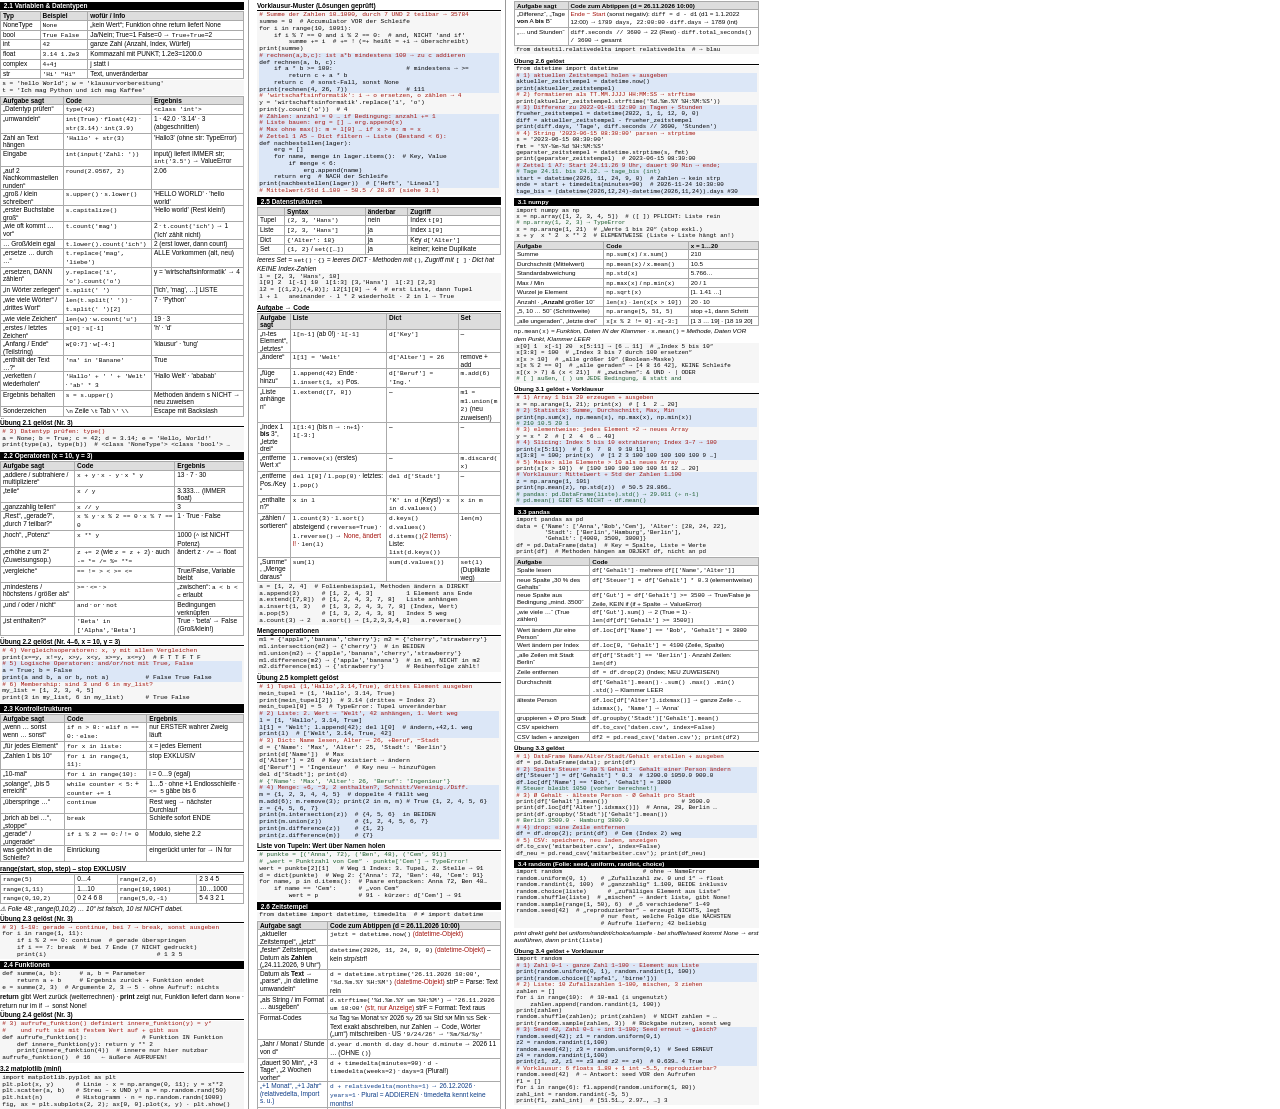
<file: python_learning/cheatsheet/cheatsheet_klausur.html>
<!doctype html>
<html lang="de"><head><meta charset="utf-8"><title>Cheat Sheet Grundlagen der Programmierung</title>
<style>
@page { size: A4; margin: 1.5mm 4mm; }  /* oben/unten ~1 Zeile, seitlich 4 mm */
* { box-sizing: border-box; margin: 0; padding: 0; }
:root { --fs: 6.6pt; }
body { font: var(--fs)/1.15 "Helvetica Neue", Arial, sans-serif; color: #000; background: #fff; }
/* Layout: Script verteilt die Blöcke aus #src auf 3 Spalten (je max. 287 mm hoch) und
   verkleinert --fs schrittweise, bis alles auf 1 A4-Seite passt. */
#src { width: 65.8mm; }
.cols { display: flex; gap: 2.2mm; height: 293.5mm; overflow: hidden; }
.col { font: var(--fs)/1.15 "Helvetica Neue", Arial, sans-serif; width: 65.8mm; height: 293.5mm; overflow: hidden; border-right: 0.3pt solid #999; padding-right: 1mm; }
.col:last-child { border-right: 0; }
h1 { font-size: var(--fs); background: #000; color: #fff; padding: 0.1mm 1mm; margin: 0.5mm 0 0.3mm; break-after: avoid; }
h2 { font-size: var(--fs); border-bottom: 0.4pt solid #000; margin: 0.6mm 0 0.2mm; break-after: avoid; }
pre, code { font: calc(var(--fs) - 0.3pt)/1.1 Menlo, Consolas, monospace; }
pre { white-space: pre-wrap; background: #f6f6f6; padding: 0.2mm 0.6mm; margin: 0.2mm 0; break-inside: avoid; }
p, li { margin: 0.1mm 0; }
ul { padding-left: 2.4mm; }
table { border-collapse: collapse; width: 100%; margin: 0.2mm 0; break-inside: avoid; }
td, th { border: 0.3pt solid #aaa; padding: 0 0.5mm; vertical-align: top; text-align: left; overflow-wrap: anywhere; }
th { background: #ddd; }
.w { font-weight: bold; }
.warn { border: 0.5pt solid #000; padding: 0.3mm 0.6mm; margin: 0.3mm 0; break-inside: avoid; }
.c { color: #000; font-style: italic; }
/* Farben (nur Einfärbung, Text und Breite bleiben gleich): */
.k-task { color: #a3120c; }   /* rot: Aufgabe/Thema – ganze Zeile */
.k-note { color: #17592a; }   /* grün: Notizzeile (# …) – ganze Zeile */
.k-rd td { color: #0a3a85; }  /* blau: relativedelta-Zeilen in 2.6 */
.k-alt  { display: block; background: #dce7f7; }  /* jede 2. Aufgabe im Kasten hellblau */
</style></head><body><div class="cols" id="cols"></div><div id="pin"><h2>3.2 matplotlib (mini)</h2><pre>import matplotlib.pyplot as plt
plt.plot(x, y)      # Linie · x = np.arange(0, 11); y = x**2
plt.scatter(a, b)   # Streu – x UND y! a = np.random.rand(50)
plt.hist(n)         # Histogramm · n = np.random.randn(1000)
fig, ax = plt.subplots(2, 2); ax[0, 0].plot(x, y) · plt.show()</pre></div>
<div id="src">
<h1>2.1 Variablen &amp; Datentypen</h1>
<table><tr><th>Typ</th><th>Beispiel</th><th>wofür / Info</th></tr>
<tr><td>NoneType</td><td><code>None</code></td><td>„kein Wert“; Funktion ohne return liefert None</td></tr>
<tr><td>bool</td><td><code>True False</code></td><td>Ja/Nein; True=1 False=0 → <code>True+True</code>=2</td></tr>
<tr><td>int</td><td><code>42</code></td><td>ganze Zahl (Anzahl, Index, Würfel)</td></tr>
<tr><td>float</td><td><code>3.14 1.2e3</code></td><td>Kommazahl mit PUNKT; 1.2e3=1200.0</td></tr>
<tr><td>complex</td><td><code>4+4j</code></td><td>j statt i</td></tr>
<tr><td>str</td><td><code>'Hi' "Hi"</code></td><td>Text, unveränderbar</td></tr></table>
<pre>s = 'hello World'; w = 'klausurvorbereitung'
t = 'Ich mag Python und ich mag Kaffee'</pre>
<table><tr><th>Aufgabe sagt</th><th>Code</th><th>Ergebnis</th></tr>
<tr><td>„Datentyp prüfen“</td><td><code>type(42)</code></td><td><code>&lt;class 'int'&gt;</code></td></tr>
<tr><td>„umwandeln“</td><td><code>int(True)</code> · <code>float(42)</code> · <code>str(3.14)</code> · <code>int(3.9)</code></td><td>1 · 42.0 · '3.14' · 3 (abgeschnitten)</td></tr>
<tr><td>Zahl an Text hängen</td><td><code>'Hallo' + str(3)</code></td><td>'Hallo3' (ohne str: TypeError)</td></tr>
<tr><td>Eingabe</td><td><code>int(input('Zahl: '))</code></td><td>input() liefert IMMER str; <code>int('3.5')</code> → ValueError</td></tr>
<tr><td>„auf 2 Nachkommastellen runden“</td><td><code>round(2.0567, 2)</code></td><td>2.06</td></tr>
<tr><td>„groß / klein schreiben“</td><td><code>s.upper()</code> · <code>s.lower()</code></td><td>'HELLO WORLD' · 'hello world'</td></tr>
<tr><td>„erster Buchstabe groß“</td><td><code>s.capitalize()</code></td><td>'Hello world' (Rest klein!)</td></tr>
<tr><td>„wie oft kommt … vor“</td><td><code>t.count('mag')</code></td><td>2 · <code>t.count('ich')</code> → 1 ('Ich' zählt nicht)</td></tr>
<tr><td>… Groß/klein egal</td><td><code>t.lower().count('ich')</code></td><td>2 (erst lower, dann count)</td></tr>
<tr><td>„ersetze … durch …“</td><td><code>t.replace('mag', 'liebe')</code></td><td>ALLE Vorkommen (alt, neu)</td></tr>
<tr><td>„ersetzen, DANN zählen“</td><td><code>y.replace('i', 'o').count('o')</code></td><td>y = 'wirtschaftsinformatik' → 4</td></tr>
<tr><td>„in Wörter zerlegen“</td><td><code>t.split(' ')</code></td><td>['Ich', 'mag', …] LISTE</td></tr>
<tr><td>„wie viele Wörter“ / „drittes Wort“</td><td><code>len(t.split(' '))</code> · <code>t.split(' ')[2]</code></td><td>7 · 'Python'</td></tr>
<tr><td>„wie viele Zeichen“</td><td><code>len(w)</code> · <code>w.count('u')</code></td><td>19 · 3</td></tr>
<tr><td>„erstes / letztes Zeichen“</td><td><code>s[0]</code> · <code>s[-1]</code></td><td>'h' · 'd'</td></tr>
<tr><td>„Anfang / Ende“ (Teilstring)</td><td><code>w[0:7]</code> · <code>w[-4:]</code></td><td>'klausur' · 'tung'</td></tr>
<tr><td>„enthält der Text …?“</td><td><code>'na' in 'Banane'</code></td><td>True</td></tr>
<tr><td>„verketten / wiederholen“</td><td><code>'Hallo' + ' ' + 'Welt'</code> · <code>'ab' * 3</code></td><td>'Hallo Welt' · 'ababab'</td></tr>
<tr><td>Ergebnis behalten</td><td><code>s = s.upper()</code></td><td>Methoden ändern s NICHT → neu zuweisen</td></tr>
<tr><td>Sonderzeichen</td><td><code>\n</code> Zeile <code>\t</code> Tab <code>\'</code> <code>\\</code></td><td>Escape mit Backslash</td></tr></table>
<h2>Übung 2.1 gelöst (Nr. 3)</h2>
<pre># 3) Datentyp prüfen: type()
a = None; b = True; c = 42; d = 3.14; e = 'Hello, World!'
print(type(a), type(b))  # &lt;class 'NoneType'&gt; &lt;class 'bool'&gt; …</pre>

<h1>2.2 Operatoren (x = 10, y = 3)</h1>
<table><tr><th>Aufgabe sagt</th><th>Code</th><th>Ergebnis</th></tr>
<tr><td>„addiere / subtrahiere / multipliziere“</td><td><code>x + y</code> · <code>x - y</code> · <code>x * y</code></td><td>13 · 7 · 30</td></tr>
<tr><td>„teile“</td><td><code>x / y</code></td><td>3.333… (IMMER float)</td></tr>
<tr><td>„ganzzahlig teilen“</td><td><code>x // y</code></td><td>3</td></tr>
<tr><td>„Rest“, „gerade?“, „durch 7 teilbar?“</td><td><code>x % y</code> · <code>x % 2 == 0</code> · <code>x % 7 == 0</code></td><td>1 · True · False</td></tr>
<tr><td>„hoch“, „Potenz“</td><td><code>x ** y</code></td><td>1000 (<code>^</code> ist NICHT Potenz)</td></tr>
<tr><td>„erhöhe z um 2“ (Zuweisungsop.)</td><td><code>z += 2</code> (wie <code>z = z + 2</code>) · auch <code>-= *= /= %= **=</code></td><td>ändert z · <code>/=</code> → float</td></tr>
<tr><td>„vergleiche“</td><td><code>== != &gt; &lt; &gt;= &lt;=</code></td><td>True/False, Variable bleibt</td></tr>
<tr><td>„mindestens / höchstens / größer als“</td><td><code>&gt;=</code> · <code>&lt;=</code> · <code>&gt;</code></td><td>„zwischen“: <code>a &lt; b &lt; c</code> erlaubt</td></tr>
<tr><td>„und / oder / nicht“</td><td><code>and</code> · <code>or</code> · <code>not</code></td><td>Bedingungen verknüpfen</td></tr>
<tr><td>„ist enthalten?“</td><td><code>'Beta' in ['Alpha','Beta']</code></td><td>True · 'beta' → False (Groß/klein!)</td></tr></table>
<h2>Übung 2.2 gelöst (Nr. 4–6, x = 10, y = 3)</h2>
<pre># 4) Vergleichsoperatoren: x, y mit allen Vergleichen
print(x==y, x!=y, x&gt;y, x&lt;y, x&gt;=y, x&lt;=y)  # F T T F T F
# 5) Logische Operatoren: and/or/not mit True, False
a = True; b = False
print(a and b, a or b, not a)          # False True False
# 6) Membership: sind 3 und 6 in my_list?
my_list = [1, 2, 3, 4, 5]
print(3 in my_list, 6 in my_list)      # True False</pre>

<h1>2.3 Kontrollstrukturen</h1>
<table><tr><th>Aufgabe sagt</th><th>Code</th><th>Ergebnis</th></tr>
<tr><td>„wenn … sonst wenn … sonst“</td><td><code>if n &gt; 0:</code> · <code>elif n == 0:</code> · <code>else:</code></td><td>nur ERSTER wahrer Zweig läuft</td></tr>
<tr><td>„für jedes Element“</td><td><code>for x in liste:</code></td><td>x = jedes Element</td></tr>
<tr><td>„Zahlen 1 bis 10“</td><td><code>for i in range(1, 11):</code></td><td>stop EXKLUSIV</td></tr>
<tr><td>„10-mal“</td><td><code>for i in range(10):</code></td><td>i = 0…9 (egal)</td></tr>
<tr><td>„solange“, „bis 5 erreicht“</td><td><code>while counter &lt; 5:</code> + <code>counter += 1</code></td><td>1…5 · ohne +1 Endlosschleife · <code>&lt;= 5</code> gäbe bis 6</td></tr>
<tr><td>„überspringe …“</td><td><code>continue</code></td><td>Rest weg → nächster Durchlauf</td></tr>
<tr><td>„brich ab bei …“, „stoppe“</td><td><code>break</code></td><td>Schleife sofort ENDE</td></tr>
<tr><td>„gerade“ / „ungerade“</td><td><code>if i % 2 == 0:</code> / <code>!= 0</code></td><td>Modulo, siehe 2.2</td></tr>
<tr><td>was gehört in die Schleife?</td><td>Einrückung</td><td>eingerückt unter for → IN for</td></tr></table>
<h2>range(start, stop, step) – stop EXKLUSIV</h2>
<table><tr><td><code>range(5)</code></td><td>0…4</td><td><code>range(2,6)</code></td><td>2 3 4 5</td></tr>
<tr><td><code>range(1,11)</code></td><td>1…10</td><td><code>range(10,1001)</code></td><td>10…1000</td></tr>
<tr><td><code>range(0,10,2)</code></td><td>0 2 4 6 8</td><td><code>range(5,0,-1)</code></td><td>5 4 3 2 1</td></tr></table>
<p class="c">⚠ Folie 48: „range(0,10,2) … 10“ ist falsch, 10 ist NICHT dabei.</p>
<h2>Übung 2.3 gelöst (Nr. 3)</h2>
<pre># 3) 1–10: gerade → continue, bei 7 → break, sonst ausgeben
for i in range(1, 11):
    if i % 2 == 0: continue  # gerade überspringen
    if i == 7: break  # bei 7 Ende (7 NICHT gedruckt)
    print(i)                              # 1 3 5</pre>

<h1>2.4 Funktionen</h1>
<pre>def summe(a, b):     # a, b = Parameter
    return a + b     # Ergebnis zurück + Funktion endet
e = summe(2, 3)  # Argumente 2, 3 → 5 · ohne Aufruf: nichts</pre>
<p><b>return</b> gibt Wert zurück (weiterrechnen) · <b>print</b> zeigt nur, Funktion liefert dann <code>None</code> · return nur im if → sonst None!</p>
<h2>Übung 2.4 gelöst (Nr. 3)</h2>
<pre># 3) aufrufe_funktion() definiert innere_funktion(y) = y²
#    und ruft sie mit festem Wert auf + gibt aus
def aufrufe_funktion():               # Funktion IN Funktion
    def innere_funktion(y): return y ** 2
    print(innere_funktion(4))  # innere nur hier nutzbar
aufrufe_funktion()  # 16   ← äußere AUFRUFEN!</pre>
<h2>Vorklausur-Muster (Lösungen geprüft)</h2>
<pre># Summe der Zahlen 10…1000, durch 7 UND 2 teilbar → 35784
summe = 0  # Accumulator VOR der Schleife
for i in range(10, 1001):
    if i % 7 == 0 and i % 2 == 0:  # and, NICHT 'and if'
        summe += i  # += ! (=+ heißt = +i → überschreibt)
print(summe)
# rechnen(a,b,c): ist a*b mindestens 100 → zu c addieren
def rechnen(a, b, c):
    if a * b &gt;= 100:                    # mindestens → &gt;=
        return c + a * b
    return c  # sonst-Fall, sonst None
print(rechnen(4, 26, 7))                # 111
# 'wirtschaftsinformatik': i → o ersetzen, o zählen → 4
y = 'wirtschaftsinformatik'.replace('i', 'o')
print(y.count('o'))  # 4
# Zählen: anzahl = 0 … if Bedingung: anzahl += 1
# Liste bauen: erg = [] … erg.append(x)
# Max ohne max(): m = l[0] … if x &gt; m: m = x
# Zettel 1 A5 – Dict filtern → Liste (Bestand &lt; 6):
def nachbestellen(lager):
    erg = []
    for name, menge in lager.items():  # Key, Value
        if menge &lt; 6:
            erg.append(name)
    return erg  # NACH der Schleife
print(nachbestellen(lager))  # ['Heft', 'Lineal']
# Mittelwert/Std 1…100 → 50.5 / 28.87 (siehe 3.1)</pre>

<h1>2.5 Datenstrukturen</h1>
<table><tr><th></th><th>Syntax</th><th>änderbar</th><th>Zugriff</th></tr>
<tr><td>Tupel</td><td><code>(2, 3, 'Hans')</code></td><td>nein</td><td>Index <code>t[0]</code></td></tr>
<tr><td>Liste</td><td><code>[2, 3, 'Hans']</code></td><td>ja</td><td>Index <code>l[0]</code></td></tr>
<tr><td>Dict</td><td><code>{'Alter': 18}</code></td><td>ja</td><td>Key <code>d['Alter']</code></td></tr>
<tr><td>Set</td><td><code>{1, 2}</code> / <code>set([…])</code></td><td>ja</td><td>keiner; keine Duplikate</td></tr></table>
<p class="c">leeres Set = <code>set()</code> · <code>{}</code> = leeres DICT · Methoden mit <code>()</code>, Zugriff mit <code>[ ]</code> · Dict hat KEINE Index-Zahlen</p>
<pre>l = [2, 3, 'Hans', 10]
l[0] 2  l[-1] 10  l[1:3] [3,'Hans']  l[:2] [2,3]
l2 = [(1,2),(4,8)]; l2[1][0] → 4  # erst Liste, dann Tupel
l + l   aneinander · l * 2 wiederholt · 2 in l → True</pre>
<h2>Aufgabe → Code</h2>
<table><tr><th>Aufgabe sagt</th><th>Liste</th><th>Dict</th><th>Set</th></tr>
<tr><td>„n-tes Element“, „letztes“</td><td><code>l[n-1]</code> (ab 0!) · <code>l[-1]</code></td><td><code>d['Key']</code></td><td>–</td></tr>
<tr><td>„ändere“</td><td><code>l[1] = 'Welt'</code></td><td><code>d['Alter'] = 26</code></td><td>remove + add</td></tr>
<tr><td>„füge hinzu“</td><td><code>l.append(42)</code> Ende · <code>l.insert(1, x)</code> Pos.</td><td><code>d['Beruf'] = 'Ing.'</code></td><td><code>m.add(6)</code></td></tr>
<tr><td>„Liste anhängen“</td><td><code>l.extend([7, 8])</code></td><td>–</td><td><code>m1 = m1.union(m2)</code> (neu zuweisen!)</td></tr>
<tr><td>„Index 1 <b>bis</b> 3“, „letzte drei“</td><td><code>l[1:4]</code> (bis n → <code>:n+1</code>) · <code>l[-3:]</code></td><td>–</td><td>–</td></tr>
<tr><td>„entferne Wert x“</td><td><code>l.remove(x)</code> (erstes)</td><td>–</td><td><code>m.discard(x)</code></td></tr>
<tr><td>„entferne Pos./Key“</td><td><code>del l[0]</code> / <code>l.pop(0)</code> · letztes: <code>l.pop()</code></td><td><code>del d['Stadt']</code></td><td>–</td></tr>
<tr><td>„enthalten?“</td><td><code>x in l</code></td><td><code>'K' in d</code> (Keys!) · <code>x in d.values()</code></td><td><code>x in m</code></td></tr>
<tr><td>„zählen / sortieren“</td><td><code>l.count(3)</code> · <code>l.sort()</code> absteigend <code>(reverse=True)</code> · <code>l.reverse()</code> → <span class="k-task">None, ändert l!</span> · <code>len(l)</code></td><td><code>d.keys() d.values() d.items()</code><span class="k-task">(2 Items)</span> · Liste: <code>list(d.keys())</code></td><td><code>len(m)</code></td></tr>
<tr><td>„Summe“, „Menge daraus“</td><td><code>sum(l)</code></td><td><code>sum(d.values())</code></td><td><code>set(l)</code> (Duplikate weg)</td></tr></table>
<pre>a = [1, 2, 4]  # Folienbeispiel, Methoden ändern a DIREKT
a.append(3)      # [1, 2, 4, 3]         1 Element ans Ende
a.extend([7,8])  # [1, 2, 4, 3, 7, 8]   Liste anhängen
a.insert(1, 3)   # [1, 3, 2, 4, 3, 7, 8] (Index, Wert)
a.pop(5)         # [1, 3, 2, 4, 3, 8]   Index 5 weg
a.count(3) → 2   a.sort() → [1,2,3,3,4,8]   a.reverse()</pre>
<h2>Mengenoperationen</h2>
<pre>m1 = {'apple','banana','cherry'}; m2 = {'cherry','strawberry'}
m1.intersection(m2) → {'cherry'}  # in BEIDEN
m1.union(m2) → {'apple','banana','cherry','strawberry'}
m1.difference(m2) → {'apple','banana'}  # in m1, NICHT in m2
m2.difference(m1) → {'strawberry'}      # Reihenfolge zählt!</pre>
<h2>Übung 2.5 komplett gelöst</h2>
<pre># 1) Tupel (1,'Hallo',3.14,True), drittes Element ausgeben
mein_tupel = (1, 'Hallo', 3.14, True)
print(mein_tupel[2])  # 3.14 (drittes = Index 2)
mein_tupel[0] = 5  # TypeError: Tupel unveränderbar
# 2) Liste: 2. Wert → 'Welt', 42 anhängen, 1. Wert weg
l = [1, 'Hallo', 3.14, True]
l[1] = 'Welt'; l.append(42); del l[0]  # ändern,+42,1. weg
print(l)  # ['Welt', 3.14, True, 42]
# 3) Dict: Name lesen, Alter → 26, +Beruf, −Stadt
d = {'Name': 'Max', 'Alter': 25, 'Stadt': 'Berlin'}
print(d['Name'])  # Max
d['Alter'] = 26  # Key existiert → ändern
d['Beruf'] = 'Ingenieur'  # Key neu → hinzufügen
del d['Stadt']; print(d)
# {'Name': 'Max', 'Alter': 26, 'Beruf': 'Ingenieur'}
# 4) Menge: +6, −3, 2 enthalten?, Schnitt/Vereinig./Diff.
m = {1, 2, 3, 4, 4, 5}  # doppelte 4 fällt weg
m.add(6); m.remove(3); print(2 in m, m) # True {1, 2, 4, 5, 6}
z = {4, 5, 6, 7}
print(m.intersection(z))  # {4, 5, 6}  in BEIDEN
print(m.union(z))         # {1, 2, 4, 5, 6, 7}
print(m.difference(z))    # {1, 2}
print(z.difference(m))    # {7}</pre>
<h2>Liste von Tupeln: Wert über Namen holen</h2>
<pre># punkte = [('Anna', 72), ('Ben', 48), ('Cem', 91)]
# „wert = Punktzahl von Cem“ · punkte['Cem'] → TypeError!
wert = punkte[2][1]   # Weg 1 Index: 3. Tupel, 2. Stelle → 91
d = dict(punkte)  # Weg 2: {'Anna': 72, 'Ben': 48, 'Cem': 91}
for name, p in d.items():  # Paare entpacken: Anna 72, Ben 48…
    if name == 'Cem':      # „von Cem“
        wert = p           # 91 · kürzer: d['Cem'] → 91</pre>

<h1>2.6 Zeitstempel</h1>
<pre>from datetime import datetime, timedelta  # ≠ import datetime</pre>
<table><tr><th>Aufgabe sagt</th><th>Code zum Abtippen (d = 26.11.2026 10:00)</th></tr>
<tr><td>„aktueller Zeitstempel“, „jetzt“</td><td><code>jetzt = datetime.now()</code> <span class="k-task">(datetime-Objekt)</span></td></tr>
<tr><td>„fester“ Zeitstempel, Datum als <b>Zahlen</b> („24.11.2026, 9 Uhr“)</td><td><code>datetime(2026, 11, 24, 9, 0)</code> <span class="k-task">(datetime-Objekt)</span> – kein strp/strf!</td></tr>
<tr><td>Datum als <b>Text</b> → „parse“, „in datetime umwandeln“</td><td><code>d = datetime.strptime('26.11.2026 10:00', '%d.%m.%Y %H:%M')</code> <span class="k-task">(datetime-Objekt)</span> strP = Parse: Text rein</td></tr>
<tr><td>„als String / im Format … ausgeben“</td><td><code>d.strftime('%d.%m.%Y um %H:%M')</code> → <code>'26.11.2026 um 10:00'</code> <span class="k-task">(str, nur Anzeige)</span> strF = Format: Text raus</td></tr>
<tr><td>Format-Codes</td><td><code>%d</code> Tag <code>%m</code> Monat <code>%Y</code> 2026 <code>%y</code> 26 <code>%H</code> Std <code>%M</code> Min <code>%S</code> Sek · Text exakt abschreiben, nur Zahlen → Code, Wörter („um“) mitschreiben · US <code>'9/24/26'</code> → <code>'%m/%d/%y'</code></td></tr>
<tr><td>„Jahr / Monat / Stunde von d“</td><td><code>d.year d.month d.day d.hour d.minute</code> → 2026 11 … (OHNE <code>()</code>)</td></tr>
<tr><td>„dauert 90 Min“, „+3 Tage“, „2 Wochen vorher“</td><td><code>d + timedelta(minutes=90)</code> · <code>d - timedelta(weeks=2)</code> · <code>days=3</code> (Plural!)</td></tr>
<tr class="k-rd"><td>„+1 Monat“, „+1 Jahr“ (relativedelta, Import s. u.)</td><td><code>d + relativedelta(months=1)</code> → 26.12.2026 · <code>years=1</code> · Plural = ADDIEREN · timedelta kennt keine months!</td></tr>
<tr class="k-rd"><td>„setze auf Tag 30“ (relativedelta)</td><td><code>d + relativedelta(day=30)</code> → 30.11.2026 · Singular = Feld SETZEN · <code>minute=90</code> → ValueError (max 59)</td></tr>
<tr><td>„Differenz“, „Tage <b>von</b> A <b>bis</b> B“</td><td><span class="k-task">Ende − Start</span> (sonst negativ): <code>diff = d - d1</code> (d1 = 1.1.2022 12:00) → <code>1789 days, 22:00:00</code> · <code>diff.days</code> → 1789 (int)</td></tr>
<tr><td>„… und Stunden“</td><td><code>diff.seconds // 3600</code> → 22 (Rest) · <code>diff.total_seconds() / 3600</code> → gesamt</td></tr></table>
<pre>from dateutil.relativedelta import relativedelta  # → blau</pre>
<h2>Übung 2.6 gelöst</h2>
<pre>from datetime import datetime
# 1) aktuellen Zeitstempel holen + ausgeben
aktueller_zeitstempel = datetime.now()
print(aktueller_zeitstempel)
# 2) formatieren als TT.MM.JJJJ HH:MM:SS → strftime
print(aktueller_zeitstempel.strftime('%d.%m.%Y %H:%M:%S'))
# 3) Differenz zu 2022-01-01 12:00 in Tagen + Stunden
frueher_zeitstempel = datetime(2022, 1, 1, 12, 0, 0)
diff = aktueller_zeitstempel - frueher_zeitstempel
print(diff.days, 'Tage', diff.seconds // 3600, 'Stunden')
# 4) String '2023-06-15 08:30:00' parsen → strptime
s = '2023-06-15 08:30:00'
fmt = '%Y-%m-%d %H:%M:%S'
geparster_zeitstempel = datetime.strptime(s, fmt)
print(geparster_zeitstempel)  # 2023-06-15 08:30:00
# Zettel 1 A7: Start 24.11.26 9 Uhr, dauert 90 Min → ende;
# Tage 24.11. bis 24.12. → tage_bis (int)
start = datetime(2026, 11, 24, 9, 0)  # Zahlen → kein strp
ende = start + timedelta(minutes=90)  # 2026-11-24 10:30:00
tage_bis = (datetime(2026,12,24)-datetime(2026,11,24)).days #30</pre>

<h1>3.1 numpy</h1>
<pre>import numpy as np
x = np.array([1, 2, 3, 4, 5])  # ([ ]) PFLICHT: Liste rein
# np.array(1, 2, 3) → TypeError
x = np.arange(1, 21)  # „Werte 1 bis 20“ (stop exkl.)
x + y  x * 2  x ** 2  # ELEMENTWEISE (Liste + Liste hängt an!)</pre>
<table><tr><th>Aufgabe</th><th>Code</th><th>x = 1…20</th></tr>
<tr><td>Summe</td><td><code>np.sum(x)</code> / <code>x.sum()</code></td><td>210</td></tr>
<tr><td>Durchschnitt (Mittelwert)</td><td><code>np.mean(x)</code> / <code>x.mean()</code></td><td>10.5</td></tr>
<tr><td>Standardabweichung</td><td><code>np.std(x)</code></td><td>5.766…</td></tr>
<tr><td>Max / Min</td><td><code>np.max(x)</code> / <code>np.min(x)</code></td><td>20 / 1</td></tr>
<tr><td>Wurzel je Element</td><td><code>np.sqrt(x)</code></td><td>[1. 1.41 …]</td></tr>
<tr><td>Anzahl · „<b>Anzahl</b> größer 10“</td><td><code>len(x)</code> · <code>len(x[x &gt; 10])</code></td><td>20 · 10</td></tr>
<tr><td>„5, 10 … 50“ (Schrittweite)</td><td><code>np.arange(5, 51, 5)</code></td><td>stop +1, dann Schritt</td></tr>
<tr><td>„alle ungeraden“, „letzte drei“</td><td><code>x[x % 2 != 0]</code> · <code>x[-3:]</code></td><td>[1 3 … 19] · [18 19 20]</td></tr></table>
<p class="c"><code>np.mean(x)</code> = Funktion, Daten IN der Klammer · <code>x.mean()</code> = Methode, Daten VOR dem Punkt, Klammer LEER</p>
<pre>x[0] 1  x[-1] 20  x[5:11] → [6 … 11]  # „Index 5 bis 10“
x[3:8] = 100  # „Index 3 bis 7 durch 100 ersetzen“
x[x &gt; 10]  # „alle größer 10“ (Boolean-Maske)
x[x % 2 == 0]  # „alle geraden“ → [4 8 16 42], KEINE Schleife
x[(x &gt; 7) &amp; (x &lt; 21)]  # „zwischen“: &amp; UND · | ODER
# [ ] außen, ( ) um JEDE Bedingung, &amp; statt and</pre>
<h2>Übung 3.1 gelöst + Vorklausur</h2>
<pre># 1) Array 1 bis 20 erzeugen + ausgeben
x = np.arange(1, 21); print(x)  # [ 1  2 … 20]
# 2) Statistik: Summe, Durchschnitt, Max, Min
print(np.sum(x), np.mean(x), np.max(x), np.min(x))
# 210 10.5 20 1
# 3) elementweise: jedes Element ×2 → neues Array
y = x * 2  # [ 2  4  6 … 40]
# 4) Slicing: Index 5 bis 10 extrahieren; Index 3–7 → 100
print(x[5:11])  # [ 6  7  8  9 10 11]
x[3:8] = 100; print(x)  # [1 2 3 100 100 100 100 100 9 …]
# 5) Maske: alle Elemente &gt; 10 als neues Array
print(x[x &gt; 10])  # [100 100 100 100 100 11 12 … 20]
# Vorklausur: Mittelwert + Std der Zahlen 1…100
z = np.arange(1, 101)
print(np.mean(z), np.std(z))  # 50.5 28.866…
# pandas: pd.DataFrame(liste).std() → 29.011 (÷ n-1)
# pd.mean() GIBT ES NICHT → df.mean()</pre>
<h1>3.3 pandas</h1>
<pre>import pandas as pd
data = {'Name': ['Anna','Bob','Cem'], 'Alter': [28, 24, 22],
        'Stadt': ['Berlin','Hamburg','Berlin'],
        'Gehalt': [4000, 3500, 3000]}
df = pd.DataFrame(data)  # Key = Spalte, Liste = Werte
print(df)  # Methoden hängen am OBJEKT df, nicht an pd</pre>
<table><tr><th>Aufgabe</th><th>Code</th></tr>
<tr><td>Spalte lesen</td><td><code>df['Gehalt']</code> · mehrere <code>df[['Name','Alter']]</code></td></tr>
<tr><td>neue Spalte „30 % des Gehalts“</td><td><code>df['Steuer'] = df['Gehalt'] * 0.3</code> (elementweise)</td></tr>
<tr><td>neue Spalte aus Bedingung „mind. 3500“</td><td><code>df['Gut'] = df['Gehalt'] &gt;= 3500</code> → True/False je Zeile, KEIN if (if + Spalte → ValueError)</td></tr>
<tr><td>„wie viele …“ (True zählen)</td><td><code>df['Gut'].sum()</code> → 2 (True = 1) · <code>len(df[df['Gehalt'] &gt;= 3500])</code></td></tr>
<tr><td>Wert ändern „für eine Person“</td><td><code>df.loc[df['Name'] == 'Bob', 'Gehalt'] = 3800</code></td></tr>
<tr><td>Wert ändern per Index</td><td><code>df.loc[0, 'Gehalt'] = 4100</code> (Zeile, Spalte)</td></tr>
<tr><td>„alle Zeilen mit Stadt Berlin“</td><td><code>df[df['Stadt'] == 'Berlin']</code> · Anzahl Zeilen: <code>len(df)</code></td></tr>
<tr><td>Zeile entfernen</td><td><code>df = df.drop(2)</code> (Index; NEU ZUWEISEN!)</td></tr>
<tr><td>Durchschnitt</td><td><code>df['Gehalt'].mean()</code> · <code>.sum() .max() .min() .std()</code> – Klammer LEER</td></tr>
<tr><td>älteste Person</td><td><code>df.loc[df['Alter'].idxmax()]</code> → ganze Zeile · <code>…idxmax(), 'Name']</code> → 'Anna'</td></tr>
<tr><td>gruppieren + Ø pro Stadt</td><td><code>df.groupby('Stadt')['Gehalt'].mean()</code></td></tr>
<tr><td>CSV speichern</td><td><code>df.to_csv('daten.csv', index=False)</code></td></tr>
<tr><td>CSV laden + anzeigen</td><td><code>df2 = pd.read_csv('daten.csv'); print(df2)</code></td></tr></table>
<h2>Übung 3.3 gelöst</h2>
<pre># 1) DataFrame Name/Alter/Stadt/Gehalt erstellen + ausgeben
df = pd.DataFrame(data); print(df)
# 2) Spalte Steuer = 30 % Gehalt · Gehalt einer Person ändern
df['Steuer'] = df['Gehalt'] * 0.3  # 1200.0 1050.0 900.0
df.loc[df['Name'] == 'Bob', 'Gehalt'] = 3800
# Steuer bleibt 1050 (vorher berechnet!)
# 3) Ø Gehalt · älteste Person · Ø Gehalt pro Stadt
print(df['Gehalt'].mean())                     # 3600.0
print(df.loc[df['Alter'].idxmax()])  # Anna, 28, Berlin …
print(df.groupby('Stadt')['Gehalt'].mean())
# Berlin 3500.0 · Hamburg 3800.0
# 4) drop: eine Zeile entfernen
df = df.drop(2); print(df)  # Cem (Index 2) weg
# 5) CSV: speichern, neu laden, anzeigen
df.to_csv('mitarbeiter.csv', index=False)
df_neu = pd.read_csv('mitarbeiter.csv'); print(df_neu)</pre>

<h1>3.4 random (Folie: seed, uniform, randint, choice)</h1>
<pre>import random                       # ohne → NameError
random.uniform(0, 1)    # „Zufallszahl zw. 0 und 1“ → float
random.randint(1, 100)  # „ganzzahlig“ 1…100, BEIDE inklusiv
random.choice(liste)      # „zufälliges Element aus Liste“
random.shuffle(liste)  # „mischen“ → ändert liste, gibt None!
random.sample(range(1, 50), 6)  # „6 verschiedene“ 1–49
random.seed(42)  # „reproduzierbar“ – erzeugt NICHTS, legt
                        # nur fest, welche Folge die NÄCHSTEN
                        # Aufrufe liefern; 42 beliebig</pre>
<p class="c">print direkt geht bei uniform/randint/choice/sample · bei shuffle/seed kommt None → erst ausführen, dann <code>print(liste)</code></p>
<h2>Übung 3.4 gelöst + Vorklausur</h2>
<pre>import random
# 1) Zahl 0–1 · ganze Zahl 1–100 · Element aus Liste
print(random.uniform(0, 1), random.randint(1, 100))
print(random.choice(['apfel', 'birne']))
# 2) Liste: 10 Zufallszahlen 1–100, mischen, 3 ziehen
zahlen = []
for i in range(10):  # 10-mal (i ungenutzt)
    zahlen.append(random.randint(1, 100))
print(zahlen)
random.shuffle(zahlen); print(zahlen)  # NICHT zahlen = …
print(random.sample(zahlen, 3))  # Rückgabe nutzen, sonst weg
# 3) Seed 42, Zahl 0–1 + int 1–100; Seed erneut → gleich?
random.seed(42); z1 = random.uniform(0,1)
z2 = random.randint(1,100)
random.seed(42); z3 = random.uniform(0,1)  # Seed ERNEUT
z4 = random.randint(1,100)
print(z1, z2, z1 == z3 and z2 == z4)  # 0.639… 4 True
# Vorklausur: 6 floats 1…80 + 1 int −5…5, reproduzierbar?
random.seed(42)  # → Antwort: seed VOR den Aufrufen
fl = []
for i in range(6): fl.append(random.uniform(1, 80))
zahl_int = random.randint(-5, 5)
print(fl, zahl_int)  # [51.51…, 2.97…, …] 3</pre>



</div>
<script>
// Code einfärben – EINE Farbe pro Zeile: Aufgabe/Thema rot, Notiz grün, Code schwarz.
// Jede Aufgabe bildet eine Gruppe; jede 2. Gruppe im Kasten hellblau hinterlegt.
function esc(t) { return t.replace(/&/g, '&amp;').replace(/</g, '&lt;').replace(/>/g, '&gt;'); }
const TASK = /^#\s*(\d+[a-z]?\)|Zettel|Vorklausur)/;
for (const pre of document.querySelectorAll('pre')) {
  const h = pre.previousElementSibling;
  const muster = h && /^Vorklausur-Muster/.test(h.textContent);  // dort ist jede #-Zeile ein Aufgabentyp
  const lines = pre.textContent.split('\n'), groups = [[]];
  pre.dataset.n = lines.length;  // echte Zeilenzahl für die Umbruchprüfung
  let prev = '';
  for (const l of lines) {
    const t = l.trim(), isCom = t.startsWith('#') && l.startsWith('#');
    let kind = 'code';
    if (isCom) kind = (TASK.test(t) || muster) ? 'task' : (prev === 'task' && /^#\s{2,}/.test(l)) ? 'task' : 'note';
    const starts = kind === 'task' && prev !== 'task';
    if (starts && groups[groups.length - 1].length) groups.push([]);
    groups[groups.length - 1].push(kind === 'code' ? esc(l) : '<span class="k-' + kind + '">' + esc(l) + '</span>');
    prev = kind;
  }
  pre.innerHTML = groups.map((g, i) => {
    const x = g.join('\n');
    return i % 2 ? '<span class="k-alt">' + x + '</span>' : x + (i < groups.length - 1 ? '\n' : '');
  }).join('');
}
// Überschrift + folgenden Block zusammenhalten, dann Blöcke der Reihe nach in 4 Spalten füllen.
const src = document.getElementById('src'), cols = document.getElementById('cols');
const blocks = [];
for (let el = src.firstElementChild; el; ) {
  const next = el.nextElementSibling, box = document.createElement('div');
  const isHead = /^H[12]$/.test(el.tagName) && next;
  const after = isHead ? next.nextElementSibling : next;   // vor dem Verschieben merken
  box.appendChild(el);
  if (isHead) box.appendChild(next);
  el = after;
  blocks.push(box);
}
const pinBox = document.getElementById('pin');
// Tabelle am Spaltenende aufteilen: untere Zeilen wandern (mit wiederholtem Kopf) in die nächste Spalte.
function splitTable(b, col) {
  const t = b.querySelector('table');
  if (!t || t !== b.lastElementChild) return null;
  const head = t.rows[0].querySelector('th') ? 1 : 0, moved = [];
  while (col.scrollHeight > col.clientHeight && t.rows.length > head + 1) {
    const r = t.rows[t.rows.length - 1]; moved.unshift(r); r.remove();
  }
  if (col.scrollHeight > col.clientHeight || !moved.length) {   // passt nicht einmal 1 Zeile → rückgängig
    for (const r of moved) t.rows[0].parentNode.appendChild(r);
    return null;
  }
  const t2 = t.cloneNode(false);
  if (head) t2.appendChild(t.rows[0].cloneNode(true));
  for (const r of moved) t2.appendChild(r);
  const rest = document.createElement('div'); rest.appendChild(t2);
  return rest;
}
// Schrift pro Spalte: Spalte 1+2 = fs, Spalte 3 = fs3 (nur so klein wie nötig).
function layout(fs, fs3 = fs) {
  document.documentElement.style.setProperty('--fs', fs + 'pt');
  cols.innerHTML = '';
  const c = [0, 1, 2].map(() => cols.appendChild(Object.assign(document.createElement('div'), { className: 'col' })));
  c[2].style.setProperty('--fs', fs3 + 'pt');
  c[0].appendChild(pinBox);  // Pin-Kasten vorab unten in Spalte 1 reservieren
  let i = 0;
  for (const orig of blocks) {
    let b = orig.cloneNode(true);  // Kopie, damit Aufteilen das Original nicht verändert
    if (i === 0) c[0].insertBefore(b, pinBox); else c[i].appendChild(b);
    while (c[i].scrollHeight > c[i].clientHeight) {
      if (i === 2) return false;
      const rest = splitTable(b, c[i]);
      if (rest) b = rest;
      c[++i].appendChild(b);
    }
  }
  return true;
}
// Größtes fs für Spalte 1+2 suchen; Spalte 3 darf höchstens 0.2pt kleiner werden.
const r = x => Math.round(x * 10) / 10;
let fs = 7.2, fs3 = fs;
search: for (; fs > 4; fs = r(fs - 0.1))
  for (fs3 = fs; fs3 >= r(fs - 0.2); fs3 = r(fs3 - 0.1)) if (layout(fs, fs3)) break search;
// Prüfung: Pin-Kasten unten in Spalte 1 vorhanden und ohne Überlauf?
const c0 = cols.firstElementChild;
if (pinBox.parentNode !== c0 || c0.scrollHeight > c0.clientHeight) document.title += ' PIN-PASST-NICHT';
else document.title += ' PIN-OK';
// Prüfung: umgebrochene Codezeilen zählen (Zeilen laut Text vs. gerenderte Höhe)
let wrapped = 0;
for (const pre of cols.querySelectorAll('pre')) {
  const cs = getComputedStyle(pre), lh = parseFloat(cs.lineHeight);
  const inner = pre.clientHeight - parseFloat(cs.paddingTop) - parseFloat(cs.paddingBottom);
  const n = +pre.dataset.n;
  const real = Math.round(inner / lh);
  if (real > n) { wrapped += real - n; pre.style.outline = '1pt solid red'; }
}
document.title += ' WRAP=' + wrapped;
document.title += ' (' + fs + 'pt' + (fs3 < fs ? ' / Spalte 3: ' + fs3 + 'pt' : '') + ')';
</script></body></html>
</file>
